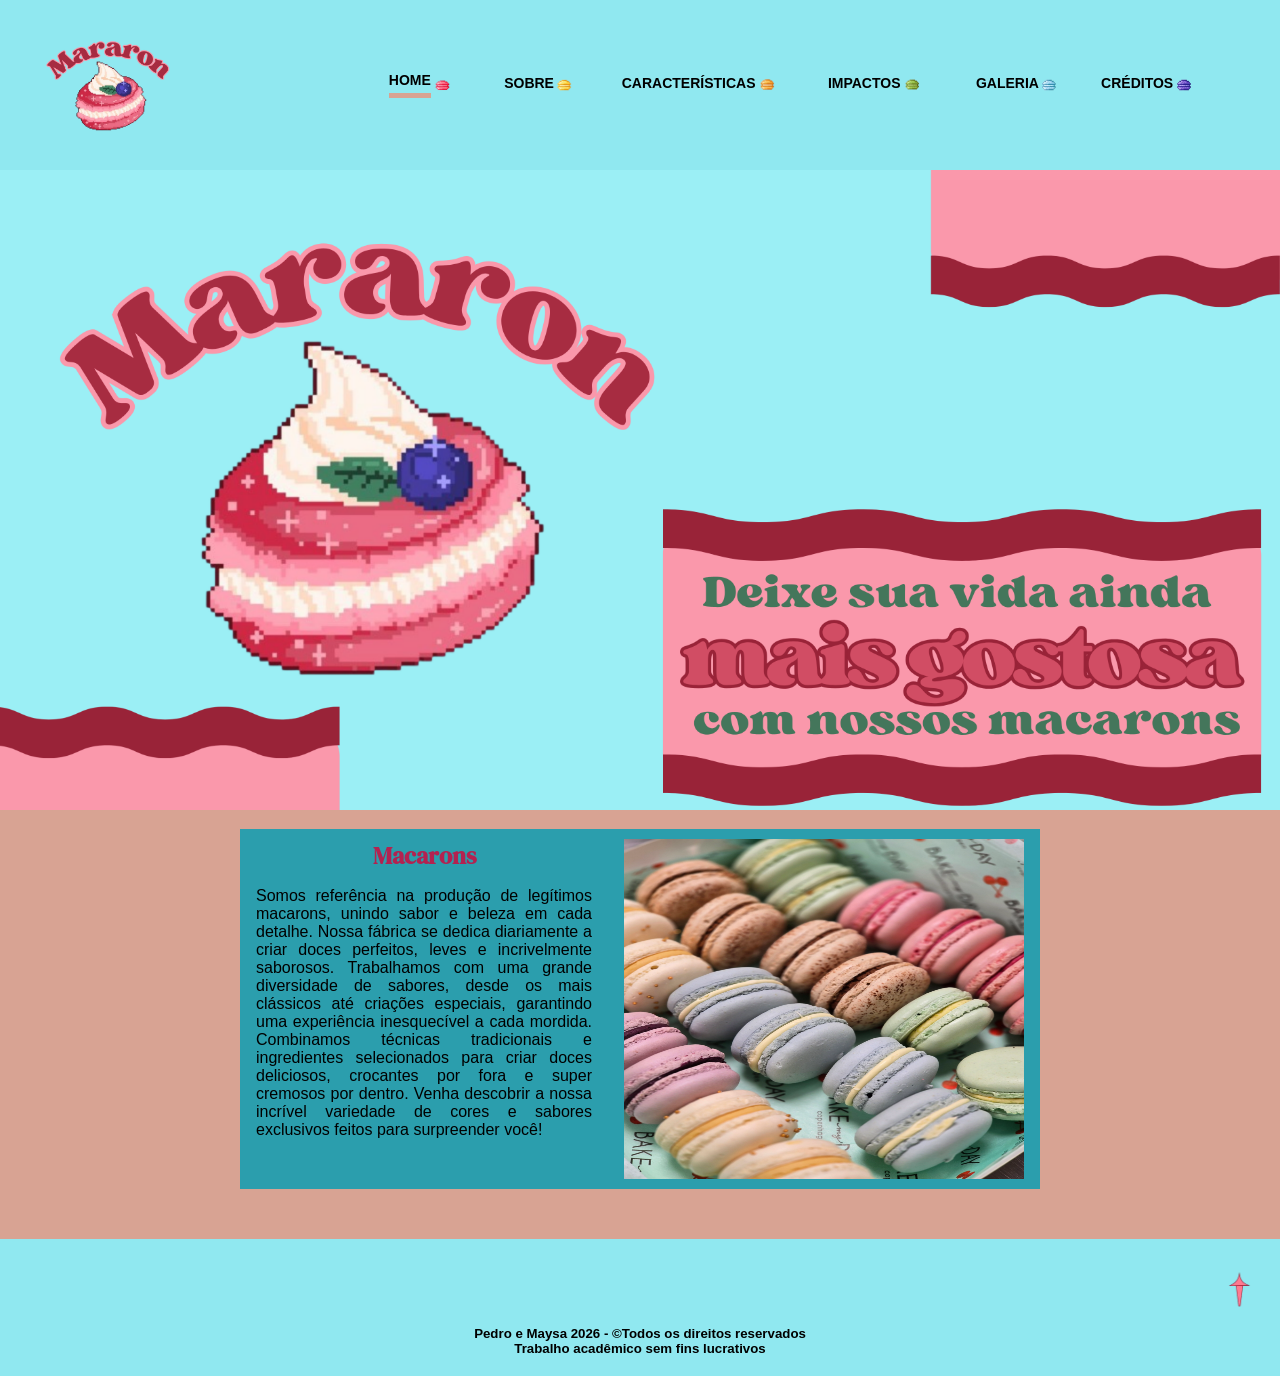
<file: index.html>
<!doctype html>
<html lang="pt-br">
   <head>
		<title>Mararon - Maior industria de macaron</title>
		<meta charset="utf-8"/> 
		<meta name="viewport" content="width=device-width, inicial-scale=1"/> 
		<link rel="icon" type="image/png" href="img/maca.icon.png"/> 
		<link rel="stylesheet" type="text/css" href="estiloma.css"> 
		<style>@import url('https://fonts.googleapis.com/css2?family=DM+Serif+Display&display=swap');</style>
   </head>
   <body>
		<div id="header">
			<h1><img src="img/mararon.png" width="40%"></h1>
			<ul id="nav">
				<li><a href="index.html" class="ativa">HOME</a></li>
				<li><img src="img/mini1.png" width="25%"></li>
				<li><a href="sobre.html">SOBRE</a></li>
				<li><img src="img/mini2.png" width="25%"></li>
				<li><a href="caracteristicas.html">CARACTERÍSTICAS</a></li>
				<li><img src="img/mini3.png" width="25%"></li>
				<li><a href="impactos.html">IMPACTOS</a></li>
				<li><img src="img/mini4.png" width="25%"></li>
				<li><a href="galeria.html">GALERIA</a></li>
				<li><img src="img/mini5.png" width="25%"></li>
				<li><a href="creditos.html">CRÉDITOS</a></li>
				<li><img src="img/mini6.png" width="25%"></li>
			</ul>
		</div>
		<div id="banner">
			<img src="img/banner.png" width="100%">
		</div>
		<div id="section">
			<div class="texto">
				<h2>Macarons</h2>
				<p>Somos referência na produção de legítimos macarons, unindo sabor e beleza em cada detalhe. 
				Nossa fábrica se dedica diariamente a criar doces perfeitos, leves e incrivelmente saborosos.
				Trabalhamos com uma grande diversidade de sabores, desde os mais clássicos até criações especiais,
				garantindo uma experiência inesquecível a cada mordida. Combinamos técnicas tradicionais e ingredientes selecionados para criar doces deliciosos,
				crocantes por fora e super cremosos por dentro.
				Venha descobrir a nossa incrível variedade de cores e sabores exclusivos feitos para surpreender você!</p>
			</div>
			<div class="carrossel">
				<img src="img/rolagem1.webp" width="400" height="340">
			</div>
		</div>
		<div id="footer">
			<div img align="right"><a href="#"> <img src="img/ancora.png" width="5%" /> </a></div>
			<h5>Pedro e Maysa 2026 - &copyTodos os direitos reservados<br>Trabalho acadêmico sem fins lucrativos</h5>
		</div>	
</body>
</html>
</file>
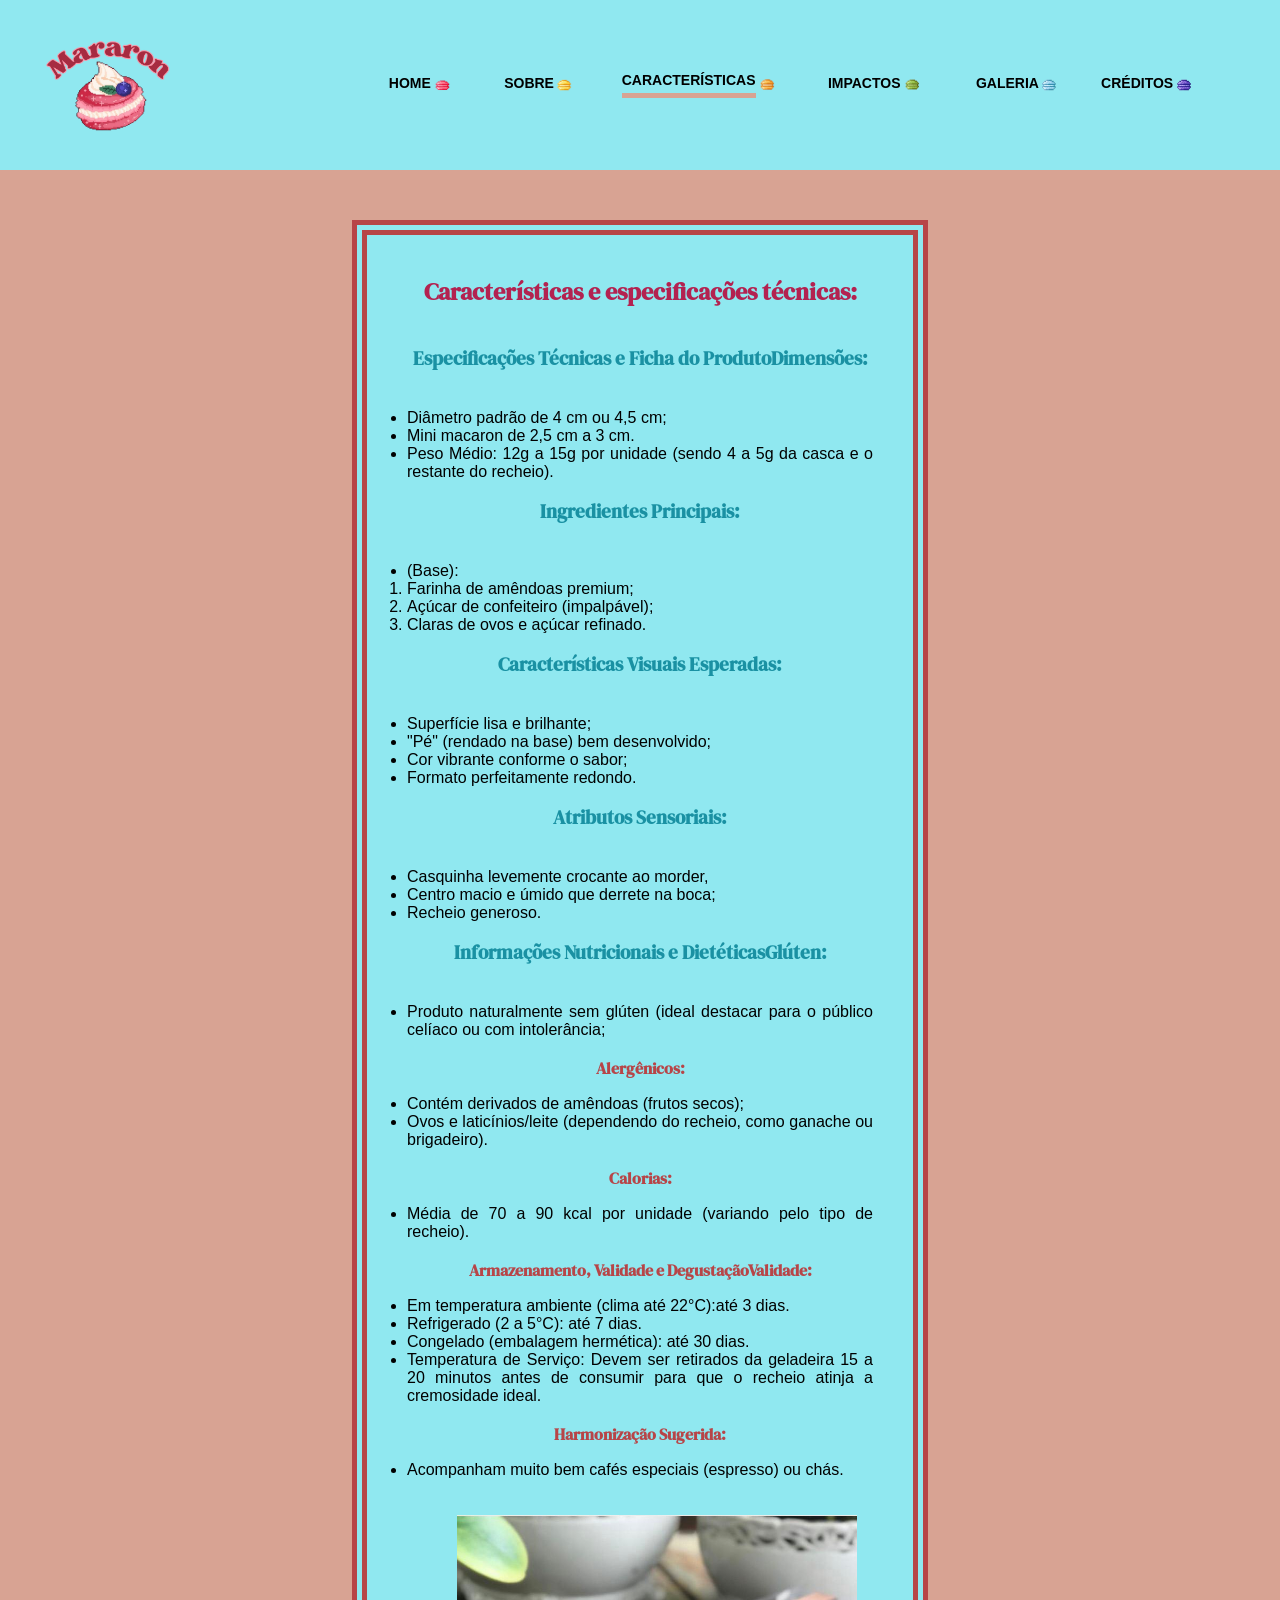
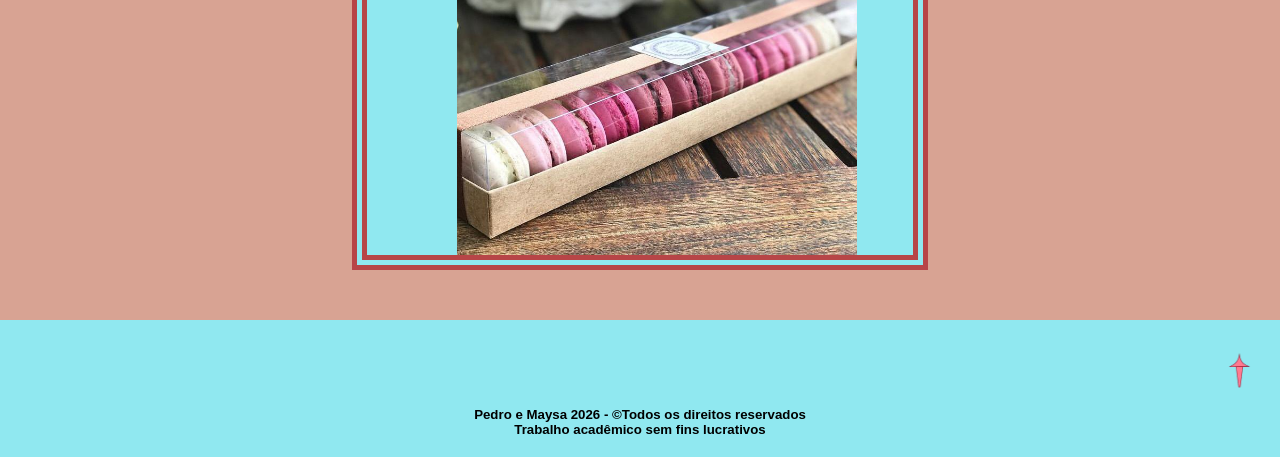
<file: caracteristicas.html>
<!doctype html>
<html lang="pt-br">
   <head>
		<title>Mararon - Maior industria de macaron</title>
		<meta charset="utf-8"/> 
		<meta name="viewport" content="width=device-width, inicial-scale=1"/> 
		<link rel="icon" type="image/png" href="img/maca.icon.png"/> 
		<link rel="stylesheet" type="text/css" href="estiloma.css"> 
		<style>@import url('https://fonts.googleapis.com/css2?family=DM+Serif+Display&display=swap');</style>
   </head>
   <body>
		<div id="header">
			<h1><img src="img/mararon.png" width="40%"></h1>
			<ul id="nav">
				<li><a href="index.html">HOME</a></li>
				<li><img src="img/mini1.png" width="25%"></li>
				<li><a href="sobre.html">SOBRE</a></li>
				<li><img src="img/mini2.png" width="25%"></li>
				<li><a href="caracteristicas.html"  class="ativa">CARACTERÍSTICAS</a></li>
				<li><img src="img/mini3.png" width="25%"></li>
				<li><a href="impactos.html">IMPACTOS</a></li>
				<li><img src="img/mini4.png" width="25%"></li>
				<li><a href="galeria.html">GALERIA</a></li>
				<li><img src="img/mini5.png" width="25%"></li>
				<li><a href="creditos.html">CRÉDITOS</a></li>
				<li><img src="img/mini6.png" width="25%"></li>
			</ul>
		</div>
		<div class="conteiner">
			<div class="caracteristicas">
			<h2>Características e especificações técnicas:</h2><br>
			<div class="especificacoes">
				<h3> Especificações Técnicas e Ficha do ProdutoDimensões:</h3><br>
				<ul>
					<li>Diâmetro padrão de 4 cm ou 4,5 cm;</li>
					<li> Mini macaron de 2,5 cm a 3 cm.</li>
					<li>Peso Médio: 12g a 15g por unidade (sendo 4 a 5g da casca e o restante do recheio).</li><br>
				</ul>
			</div>
			<div class="ingredientes">
				<h3>Ingredientes Principais:</h3><br>
				<ul>
					 <li>(Base):</li>
				</ul>
				<ol>	 
					 <li>Farinha de amêndoas premium;</li>
					 <li>Açúcar de confeiteiro (impalpável);</li>
					 <li>Claras de ovos e açúcar refinado.</li><br>
				</ol>
			</div>
			<div class="visual">
				<h3>Características Visuais Esperadas:</h3><br>
				<ul>
					 <li>Superfície lisa e brilhante; </li>
					 <li>"Pé" (rendado na base) bem desenvolvido;</li>
					 <li>Cor vibrante conforme o sabor;</li>
					 <li>Formato perfeitamente redondo.</li><br>
				</ul>
			</div>
			<div class="sensorial">
				<h3>Atributos Sensoriais:</h3><br>
				<ul>
					<li>Casquinha levemente crocante ao morder,</li>
					<li>Centro macio e úmido que derrete na boca;</li>
					<li>Recheio generoso.</li><br>
				</ul>
			</div>
			<div class="nutricional">
				<h3>Informações Nutricionais e DietéticasGlúten:</h3><br>
				<ul>
					<li>Produto naturalmente sem glúten (ideal destacar para o público celíaco ou com intolerância;</li><br>
				    <h4>Alergênicos:</h4>
					<li>Contém derivados de amêndoas (frutos secos);</li>
					<li>Ovos e laticínios/leite (dependendo do recheio, como ganache ou brigadeiro).</li><br>
					<h4>Calorias:</h4>
					<li>Média de 70 a 90 kcal por unidade (variando pelo tipo de recheio).</li><br>
					<h4>Armazenamento, Validade e DegustaçãoValidade:</h4>
					<li>Em temperatura ambiente (clima até 22°C):até 3 dias.</li>
					<li>Refrigerado (2 a 5°C): até 7 dias.</li>
					<li>Congelado (embalagem hermética): até 30 dias.</li>
					<li>Temperatura de Serviço: Devem ser retirados da geladeira 15 a 20 minutos antes de consumir para que o recheio atinja a cremosidade ideal.</li><br>
					<h4>Harmonização Sugerida:</h4>
					<li>Acompanham muito bem cafés especiais (espresso) ou chás.</li><br><br>
				</ul>
			</div>
			<div class="embalagem">
				<img src="img/embalagem.jpg" width="400" height="340">
			</div>
			</div><br><br>
		</div>
		<div id="footer">
			<div img align="right"><a href="#"> <img src="img/ancora.png" width="5%" /> </a></div>
			<h5>Pedro e Maysa 2026 - &copyTodos os direitos reservados<br>Trabalho acadêmico sem fins lucrativos</h5>
		</div>	
</body>
</html>
</file>
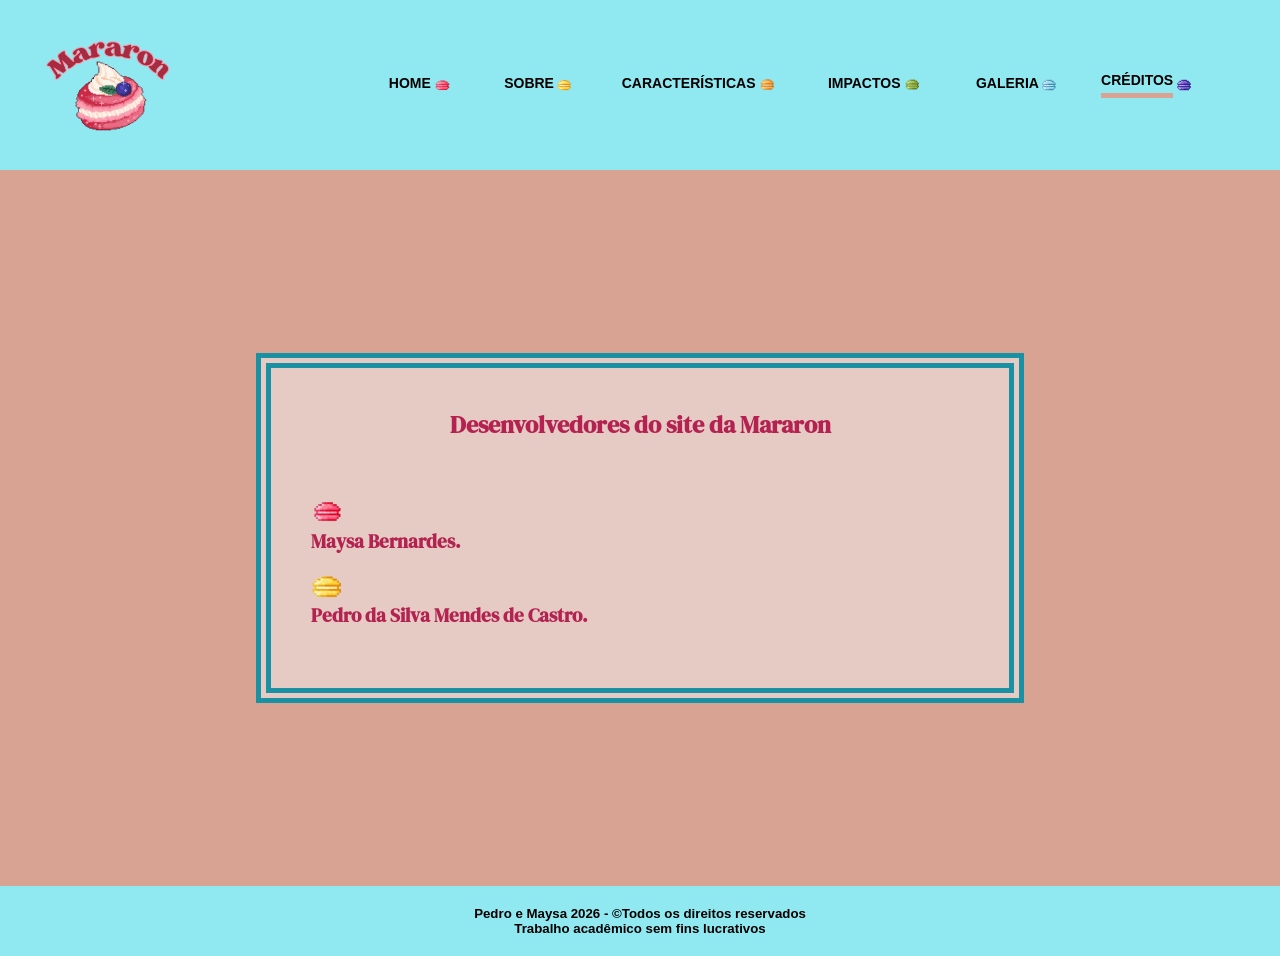
<file: creditos.html>
<!doctype html>
<html lang="pt-br">
   <head>
		<title>Mararon - Maior industria de macaron</title>
		<meta charset="utf-8"/> 
		<meta name="viewport" content="width=device-width, inicial-scale=1"/> 
		<link rel="icon" type="image/png" href="img/maca.icon.png"/> 
		<link rel="stylesheet" type="text/css" href="estiloma.css"> 
		<style>@import url('https://fonts.googleapis.com/css2?family=DM+Serif+Display&display=swap');</style>
   </head>
   <body>
		<div id="header">
			<h1><img src="img/mararon.png" width="40%"></h1>
			<ul id="nav">
				<li><a href="index.html">HOME</a></li>
				<li><img src="img/mini1.png" width="25%"></li>
				<li><a href="sobre.html">SOBRE</a></li>
				<li><img src="img/mini2.png" width="25%"></li>
				<li><a href="caracteristicas.html">CARACTERÍSTICAS</a></li>
				<li><img src="img/mini3.png" width="25%"></li>
				<li><a href="impactos.html">IMPACTOS</a></li>
				<li><img src="img/mini4.png" width="25%"></li>
				<li><a href="galeria.html">GALERIA</a></li>
				<li><img src="img/mini5.png" width="25%"></li>
				<li><a href="creditos.html"  class="ativa">CRÉDITOS</a></li>
				<li><img src="img/mini6.png" width="25%"></li>
			</ul>
		</div>
		<div class="conteiner2">
			<h2>Desenvolvedores do site da Mararon</h2><br><br>
			<ul id="desenvolvedores">
				<img src="img/mini1.png" width="5%"><h3>Maysa Bernardes.</h3></li>
				<img src="img/mini2.png" width="5%"><h3>Pedro da Silva Mendes de Castro.</h3></li>
			</ul>
		</div>
		<div id="footer">
			  <h5>Pedro e Maysa 2026 - &copyTodos os direitos reservados<br>Trabalho acadêmico sem fins lucrativos</h5>
		</div>	
</body>
</html>
</file>
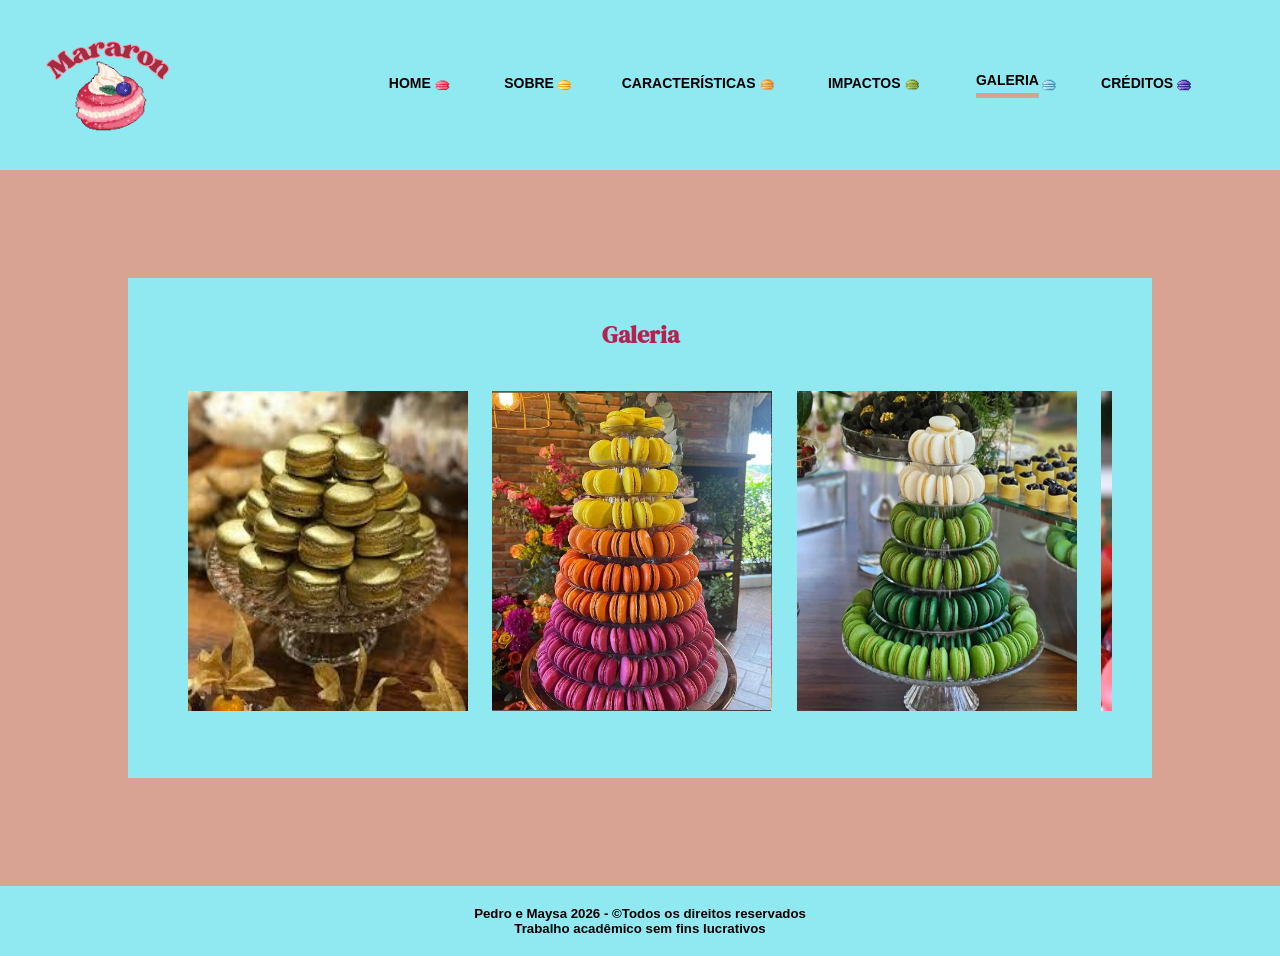
<file: galeria.html>
<!doctype html>
<html lang="pt-br">
   <head>
		<title>Mararon - Maior industria de macaron</title>
		<meta charset="utf-8"/> 
		<meta name="viewport" content="width=device-width, inicial-scale=1"/> 
		<link rel="icon" type="image/png" href="img/maca.icon.png"/> 
		<link rel="stylesheet" type="text/css" href="estiloma.css"> 
		<style>@import url('https://fonts.googleapis.com/css2?family=DM+Serif+Display&display=swap');</style>
   </head>
   <body>
		<div id="header">
			<h1><img src="img/mararon.png" width="40%"></h1>
			<ul id="nav">
				<li><a href="index.html">HOME</a></li>
				<li><img src="img/mini1.png" width="25%"></li>
				<li><a href="sobre.html">SOBRE</a></li>
				<li><img src="img/mini2.png" width="25%"></li>
				<li><a href="caracteristicas.html">CARACTERÍSTICAS</a></li>
				<li><img src="img/mini3.png" width="25%"></li>
				<li><a href="impactos.html">IMPACTOS</a></li>
				<li><img src="img/mini4.png" width="25%"></li>
				<li><a href="galeria.html" class="ativa">GALERIA</a></li>
				<li><img src="img/mini5.png" width="25%"></li>
				<li><a href="creditos.html">CRÉDITOS</a></li>
				<li><img src="img/mini6.png" width="25%"></li>
			</ul>
		</div>
		<div id="container">
			<div class="textogaleria">
			<h2>Galeria</h2>
			</div>
			<div class="galeria">
				<img src="img/rolagem4.jpg" width="300" height="340">
				<img src="img/rolagem5.webp" width="300" height="340">
				<img src="img/rolagem6.webp" width="300" height="340">
				<img src="img/rolagem7.jpg" width="300" height="340">
				<img src="img/rolagem8.jpg" width="300" height="340">
			</div>
		</div>
		<div id="footer">
			  <h5>Pedro e Maysa 2026 - &copyTodos os direitos reservados<br>Trabalho acadêmico sem fins lucrativos</h5>
		</div>	
</body>
</html>
</file>
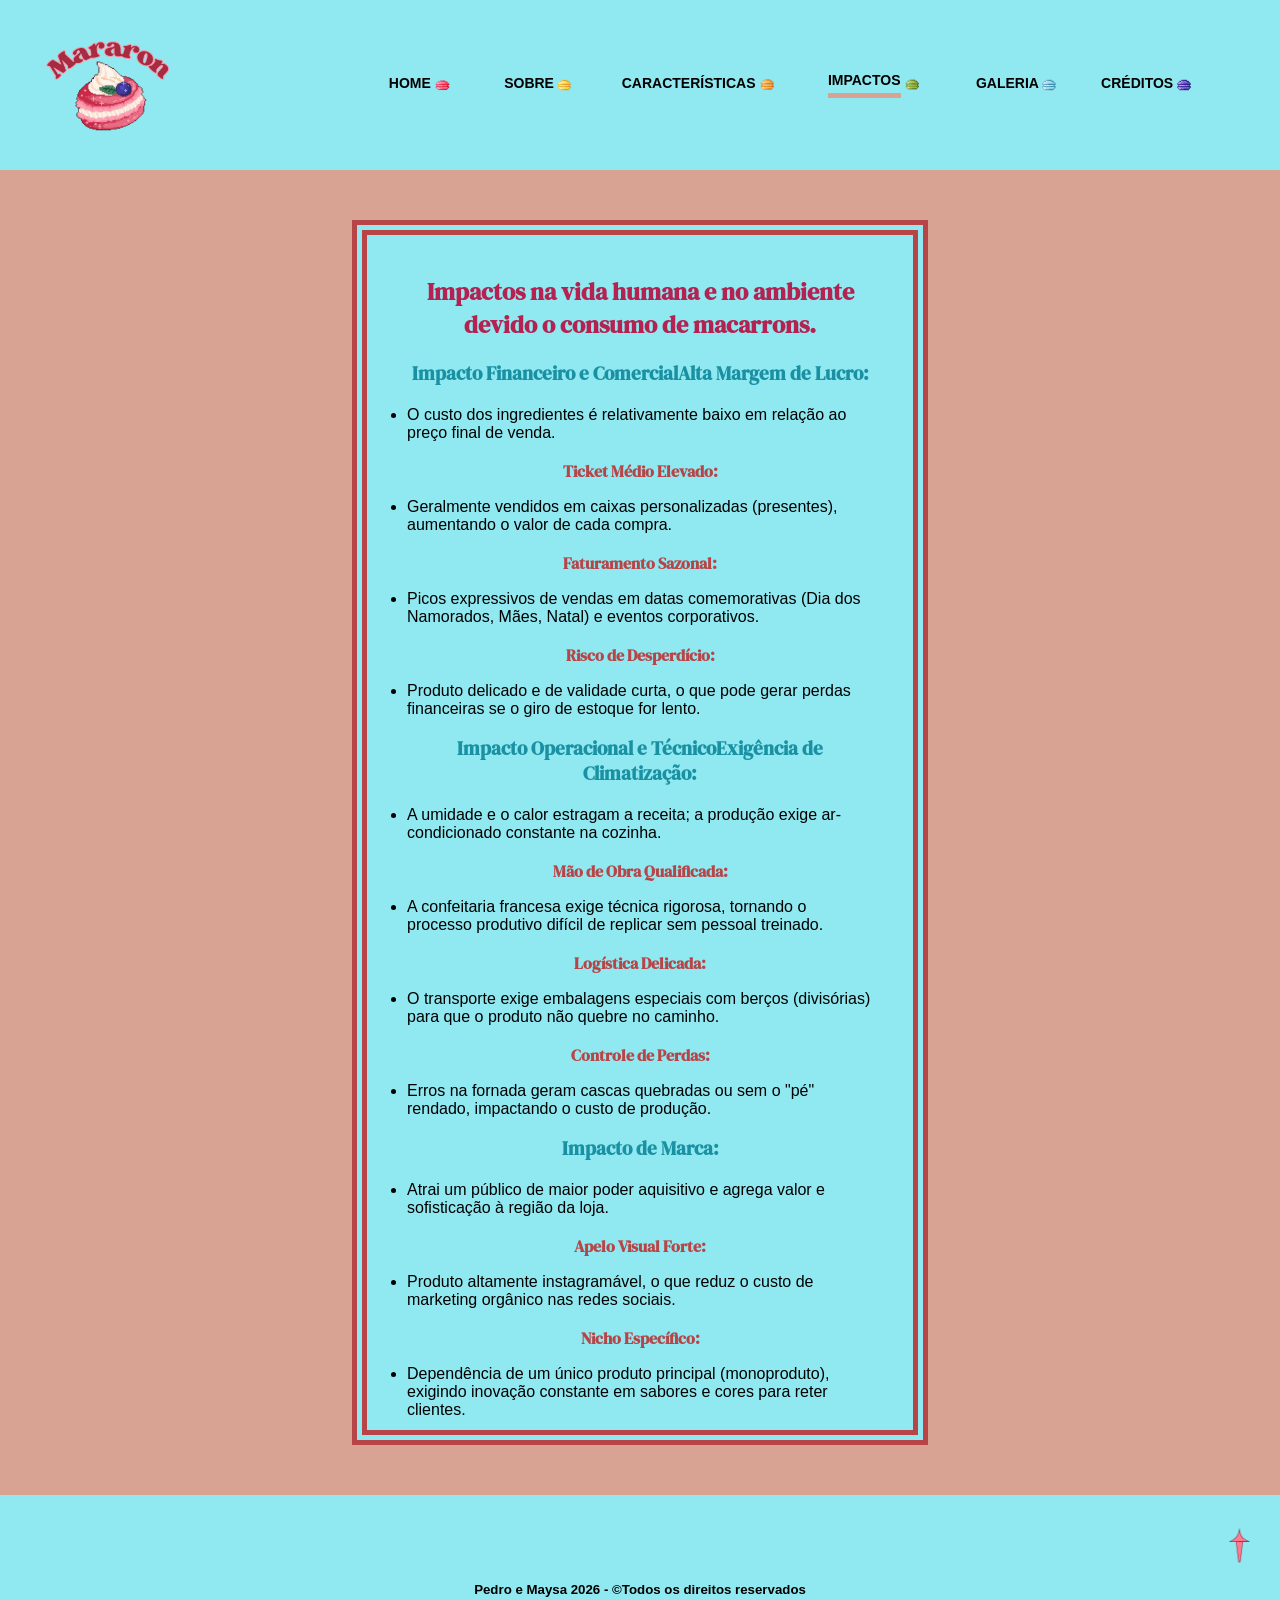
<file: impactos.html>
<!doctype html>
<html lang="pt-br">
   <head>
		<title>Mararon - Maior industria de macarron</title>
		<meta charset="utf-8"/> 
		<meta name="viewport" content="width=device-width, inicial-scale=1"/> 
		<link rel="icon" type="image/png" href="img/maca.icon.png"/> 
		<link rel="stylesheet" type="text/css" href="estiloma.css"> 
		<style>@import url('https://fonts.googleapis.com/css2?family=DM+Serif+Display&display=swap');</style>
   </head>
   <body>
		<div id="header">
			<h1><img src="img/mararon.png" width="40%"></h1>
			<ul id="nav">
				<li><a href="index.html">HOME</a></li>
				<li><img src="img/mini1.png" width="25%"></li>
				<li><a href="sobre.html">SOBRE</a></li>
				<li><img src="img/mini2.png" width="25%"></li>
				<li><a href="caracteristicas.html">CARACTERÍSTICAS</a></li>
				<li><img src="img/mini3.png" width="25%"></li>
				<li><a href="impactos.html" class="ativa">IMPACTOS</a></li>
				<li><img src="img/mini4.png" width="25%"></li>
				<li><a href="galeria.html">GALERIA</a></li>
				<li><img src="img/mini5.png" width="25%"></li>
				<li><a href="creditos.html">CRÉDITOS</a></li>
				<li><img src="img/mini6.png" width="25%"></li>
			</ul>
		</div>
		<div class="conteiner1">
			<div class="impactos">
				<h2>Impactos na vida humana e no ambiente devido o consumo de macarrons.</h2>
					<h3>Impacto Financeiro e ComercialAlta Margem de Lucro:</h3>
					<ul>
						<li>O custo dos ingredientes é relativamente baixo em relação ao preço final de venda.</li><br>
						<h4>Ticket Médio Elevado:</h4>
						<li>Geralmente vendidos em caixas personalizadas (presentes),
						aumentando o valor de cada compra.</li><br>
						<h4>Faturamento Sazonal:</h4>
						<li>Picos expressivos de vendas em datas comemorativas 
						(Dia dos Namorados, Mães, Natal) e eventos corporativos.</li><br>
						<h4>Risco de Desperdício:</h4>
						<li>Produto delicado e de validade curta,
						o que pode gerar perdas financeiras se o giro de estoque for lento.</li><br>
						<h3>Impacto Operacional e TécnicoExigência de Climatização:</h3>
						<li>A umidade e o calor estragam a receita; a produção exige ar-condicionado constante na cozinha.</li><br>
						<h4>Mão de Obra Qualificada:</h4>
						<li>A confeitaria francesa exige técnica rigorosa, 
						tornando o processo produtivo difícil de replicar sem pessoal treinado.</li><br>
						<h4>Logística Delicada:</h4>
						<li>O transporte exige embalagens especiais com berços 
						(divisórias) para que o produto não quebre no caminho.</li><br>
						<h4>Controle de Perdas:</h4> 
						<li>Erros na fornada geram cascas quebradas ou sem o "pé" rendado,
						impactando o custo de produção.</li><br>
						<h3>Impacto de Marca:</h3>
						<li>Atrai um público de maior poder aquisitivo e agrega valor e sofisticação à região da loja.</li><br>
						<h4>Apelo Visual Forte:</h4>
						<li>Produto altamente instagramável, o que reduz o custo de marketing orgânico nas redes sociais.</li><br>
						<h4>Nicho Específico:</h4>
						<li>Dependência de um único produto principal (monoproduto),
						exigindo inovação constante em sabores e cores para reter clientes.</li>
					</ul>
				</div>	 
			</div>
		</div>
		<div id="footer">
			<div img align="right"><a href="#"> <img src="img/ancora.png" width="5%" /> </a></div>
			  <h5>Pedro e Maysa 2026 - &copyTodos os direitos reservados<br>Trabalho acadêmico sem fins lucrativos</h5>
		</div>	
</body>
</html>
</file>
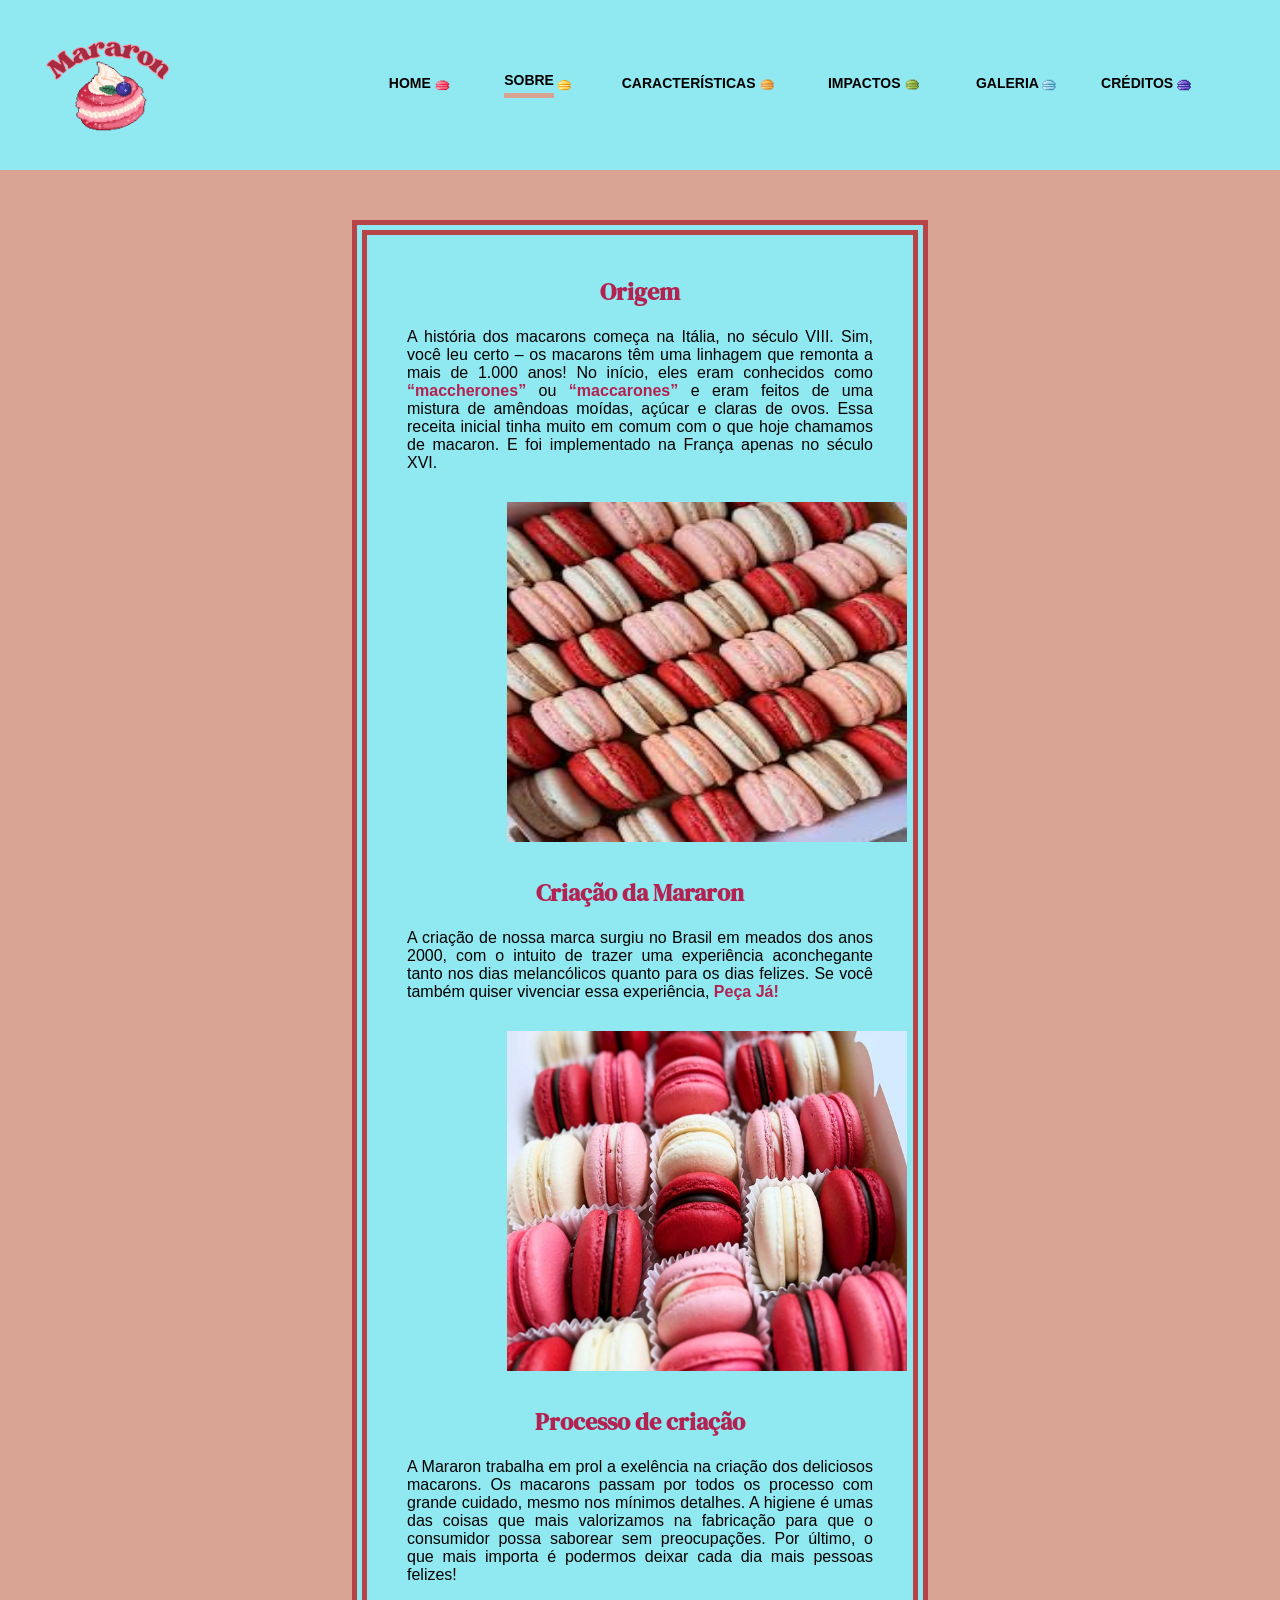
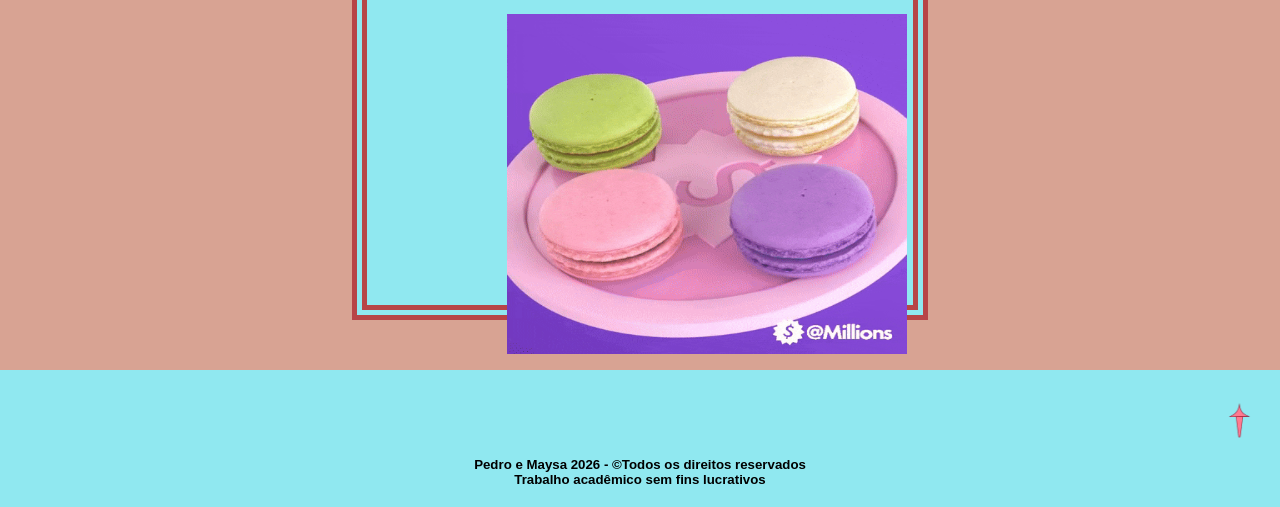
<file: sobre.html>
<!doctype html>
<html lang="pt-br">
   <head>
		<title>Mararon - Maior industria de macaron</title>
		<meta charset="utf-8"/> 
		<meta name="viewport" content="width=device-width, inicial-scale=1"/> 
		<link rel="icon" type="image/png" href="img/maca.icon.png"/> 
		<link rel="stylesheet" type="text/css" href="estiloma.css"> 
		<style>@import url('https://fonts.googleapis.com/css2?family=DM+Serif+Display&display=swap');</style>
   </head>
   <body>
		<div id="header">
			<h1><img src="img/mararon.png" width="40%"></h1>
			<ul id="nav">
				<li><a href="index.html">HOME</a></li>
				<li><img src="img/mini1.png" width="25%"></li>
				<li><a href="sobre.html" class="ativa">SOBRE</a></li>
				<li><img src="img/mini2.png" width="25%"></li>
				<li><a href="caracteristicas.html">CARACTERÍSTICAS</a></li>
				<li><img src="img/mini3.png" width="25%"></li>
				<li><a href="impactos.html">IMPACTOS</a></li>
				<li><img src="img/mini4.png" width="25%"></li>
				<li><a href="galeria.html">GALERIA</a></li>
				<li><img src="img/mini5.png" width="25%"></li>
				<li><a href="creditos.html">CRÉDITOS</a></li>
				<li><img src="img/mini6.png" width="25%"></li>
			</ul>
		</div>
		<div id="content">
			<div class="sobre">
				<div class="origem">
					<h2>Origem</h2>
					<p>A história dos macarons começa na Itália, no século VIII.
					Sim, você leu certo – os macarons têm uma linhagem que remonta a mais de 1.000 anos!
					No início, eles eram conhecidos como <b>“maccherones”</b> ou <b>“maccarones”</b> e eram feitos
					de uma mistura de amêndoas moídas, açúcar e claras de ovos.
					Essa receita inicial tinha muito em comum com o que hoje chamamos de macaron. E foi implementado
					na França apenas no século XVI.</p>
				</div>
				<div class="origem">
					<img src="img/rolagem2.jpg" width="400" height="340">
				</div>
				<div class="criacao">
					<h2>Criação da Mararon</h2>
					<p>A criação de nossa marca surgiu no Brasil em meados dos anos 2000, com o intuito de trazer uma experiência 
					aconchegante tanto nos dias melancólicos quanto para os dias felizes.
					Se você também quiser vivenciar essa experiência, <b>Peça Já!</b></p>
				</div>
				<div class="criacao">
					<img src="img/rolagem3.jpg" width="400" height="340">
				</div>
				<div class="processo">
					<h2>Processo de criação</h2>
					<p>A Mararon trabalha em prol a exelência na criação dos deliciosos macarons. Os macarons passam por
					todos os processo com grande cuidado, mesmo nos mínimos detalhes. A higiene é umas das coisas que 
					mais valorizamos na fabricação para que o consumidor possa saborear sem preocupações. Por último, o que mais importa
					é podermos deixar cada dia mais pessoas felizes!</p>
				</div>
				<div class="processo">
					<img src="img/gifmaca.gif" width="400" height="340">
				</div>
			</div>
		</div>
		<div id="footer">
			<div img align="right"><a href="#"> <img src="img/ancora.png" width="5%" /> </a></div>
			<h5>Pedro e Maysa 2026 - &copyTodos os direitos reservados<br>Trabalho acadêmico sem fins lucrativos</h5>
		</div>	
</body>
</html>
</file>
<file: estiloma.css>
/*Arquivo CSS Mararon - index */
* {
  margin: 0px;
  padding: 0px;
  box-sizing: border-box; 
}

body {
	background: #d8a393;
	font-family: arial;
}  

#header {
	display: flex;
	align-items: center;   
	justify-content: space-between; 
	width: 100%;           
	height: 170px;
	margin: 0px auto;
	background: #90E8F0;
	padding: 0 40px; 
	position: sticky;
	top: 0;
}

#header h1 {
	display: flex;
	align-items: center;
}

#nav { 
	list-style: none;
	display: flex;
	gap: 3px;
}

#nav li {
	display: flex;
	align-items: center; 
	gap: 5px;
}

#nav a {
	text-decoration: none; 
	text-transform: uppercase;
	color: #000000;
	font-weight: bold;     
	font-size: 14px;
	padding-bottom: 5px;
}
		  
#nav a:hover {
	border-bottom: 5px solid #d8a393;
}		  

ul#nav a.ativa {
	border-bottom: 5px solid #d8a393;
}
#section{
	display: flex;
	width:800px;
	height:360px;
	background:#2b9ead;
	margin:15px auto; /* sem pixel pode ser % ou Em todos */
 }
.texto{
	width:350px;
	height:360px;
	float:right;
	margin:10px 16px;
	align-items: center;   
}
.texto h2{
	font-family:DM Serif Display;
	color:#b32250;
	text-align:center;
	font-size:36;
	margin-bottom: 15px;
}
.texto p{
	font-size:22;
	text-align:justify;
}
.carrossel {
	display: flex;
	float:left;
	margin:10px 16px;
	align-items: center;   
}
#footer {
	background-color: #90E8F0; 
	text-align: center;        
	padding: 20px 10px;        
	width: 100%;               
	margin-top: 50px;          
}

#footer p {
	color: #000000;          
	font-size: 14px;         
	font-weight: normal;
}
/*fim*/

/*Arquivo CSS Mararon - sobre */

#content{
	width:45%;
	height:1700px;
	background:#90E8F0;
	margin:0px auto; 
	margin-top:50px;
	padding:40px;
	border: double 15px rgba(200,0,0,0.7);
}	 
.sobre{
	text-align: justify;
	width: 100%;
}
.sobre h2{
	font-family:DM Serif Display;
	color: #b32250;
	text-align: center;
	margin-bottom: 20px;
}
.sobre b{
	color:#b32250;
}
.origem{
	width: 100%; 
	max-width: 600px; 
	margin-bottom: 30px;
}
.origem img{
	margin:0px 100px;
}

.criacao{
	width: 100%;
	max-width: 600px;
	margin-bottom: 30px;
}
.criacao img{
	margin:0px 100px;
}
.processo{
	width: 100%; 
	max-width: 600px; 
	margin-bottom: 30px;
}
.processo img{
	margin:0px 100px;
}
/*fim*/

/*Arquivo CSS Mararon - caracteristicas */
.conteiner {
    width:45%;
	height:1650px;
	background:#90E8F0;
	margin:0px auto; 
	margin-top:50px;
	padding:40px;
	border: double 15px rgba(200,0,0,0.7);
}
.caracteristicas{
	text-align: justify;
	width: 100%;
}
.caracteristicas h2{
	font-family:DM Serif Display;
	color: #b32250;
	text-align: center;
	margin-bottom: 20px;
}
.especificacoes h3{
	font-family:DM Serif Display;
	color: #1a91a3;
	text-align: center;
	margin-bottom: 20px;
}
.ingredientes h3 {
	font-family:DM Serif Display;
	color: #1a91a3;
	text-align: center;
	margin-bottom: 20px;
}
.visual h3{
	font-family:DM Serif Display;
	color: #1a91a3;
	text-align: center;
	margin-bottom: 20px;
}
.sensorial h3{
	font-family:DM Serif Display;
	color: #1a91a3;
	text-align: center;
	margin-bottom: 20px;
}
.nutricional h3{
	font-family:DM Serif Display;
	color: #1a91a3;
	text-align: center;
	margin-bottom: 20px;
}
.nutricional h4{
	font-family:DM Serif Display;
	color:rgba(200,0,0,0.7);
	text-align: center;
	margin-bottom: 16px;
}
.embalagem img {
	margin:0px 50px;
}
/*fim*/

/*Arquivo CSS Mararon - impactos */
.conteiner1{
	width:45%;
	height:1225px;
	background:#90E8F0;
	margin:0px auto; 
	margin-top:50px;
	padding:40px;
	border: double 15px rgba(200,0,0,0.7);
}
.impactos h2{
	font-family:DM Serif Display;
	color: #b32250;
	text-align: center;
	margin-bottom: 20px;
}
.impactos h3{
	font-family:DM Serif Display;
	color: #1a91a3;
	text-align: center;
	margin-bottom: 20px;
}
.impactos h4{
	font-family:DM Serif Display;
	color:rgba(200,0,0,0.7);
	text-align: center;
	margin-bottom: 16px;
}
/*fim*/

/*Arquivo CSS Mararon - galeria */

#container{
	width:80%;
	height:500px;
	background:#90E8F0;
	margin:0px auto; 
	margin-top:108px;
	margin-bottom:108px;
	padding:40px;
}
.galeria {
	width: 100%;           
    overflow-x: scroll;    
    white-space: nowrap;   
    padding: 10px;

}
.textogaleria h2{
	font-family:DM Serif Display;
	color: #b32250;
	text-align: center;
	margin-bottom: 20px;
}
.galeria img{           
    overflow-x: scroll;    
    white-space: nowrap;   
    padding: 10px;

}
/*fim*/

/*Arquivo CSS Mararon - creditos */
.conteiner2{
	width:60%;
	height:350px;
	background:#E5CBC3;
	margin:0px auto; 
	margin-top:183px;
	margin-bottom:183px;
	padding:40px;
	border: double 15px ;
	border-color: #1a91a3;
}
.conteiner2 h2{
	font-family:DM Serif Display;
	color: #b32250;
	text-align: center;
	margin-bottom: 20px;
}
.conteiner2 h3{
	font-family:DM Serif Display;
	color: #b32250;
	text-align: justify;
	margin-bottom: 20px;
}

.desenvolvedores{ 
	list-style: none;
	display: inline;
	gap: 3px;
}

.desenvolvedoes img{
	display: inline;
	align-items: center; 
	gap: 5px;
}

/*fim*/
</file>
